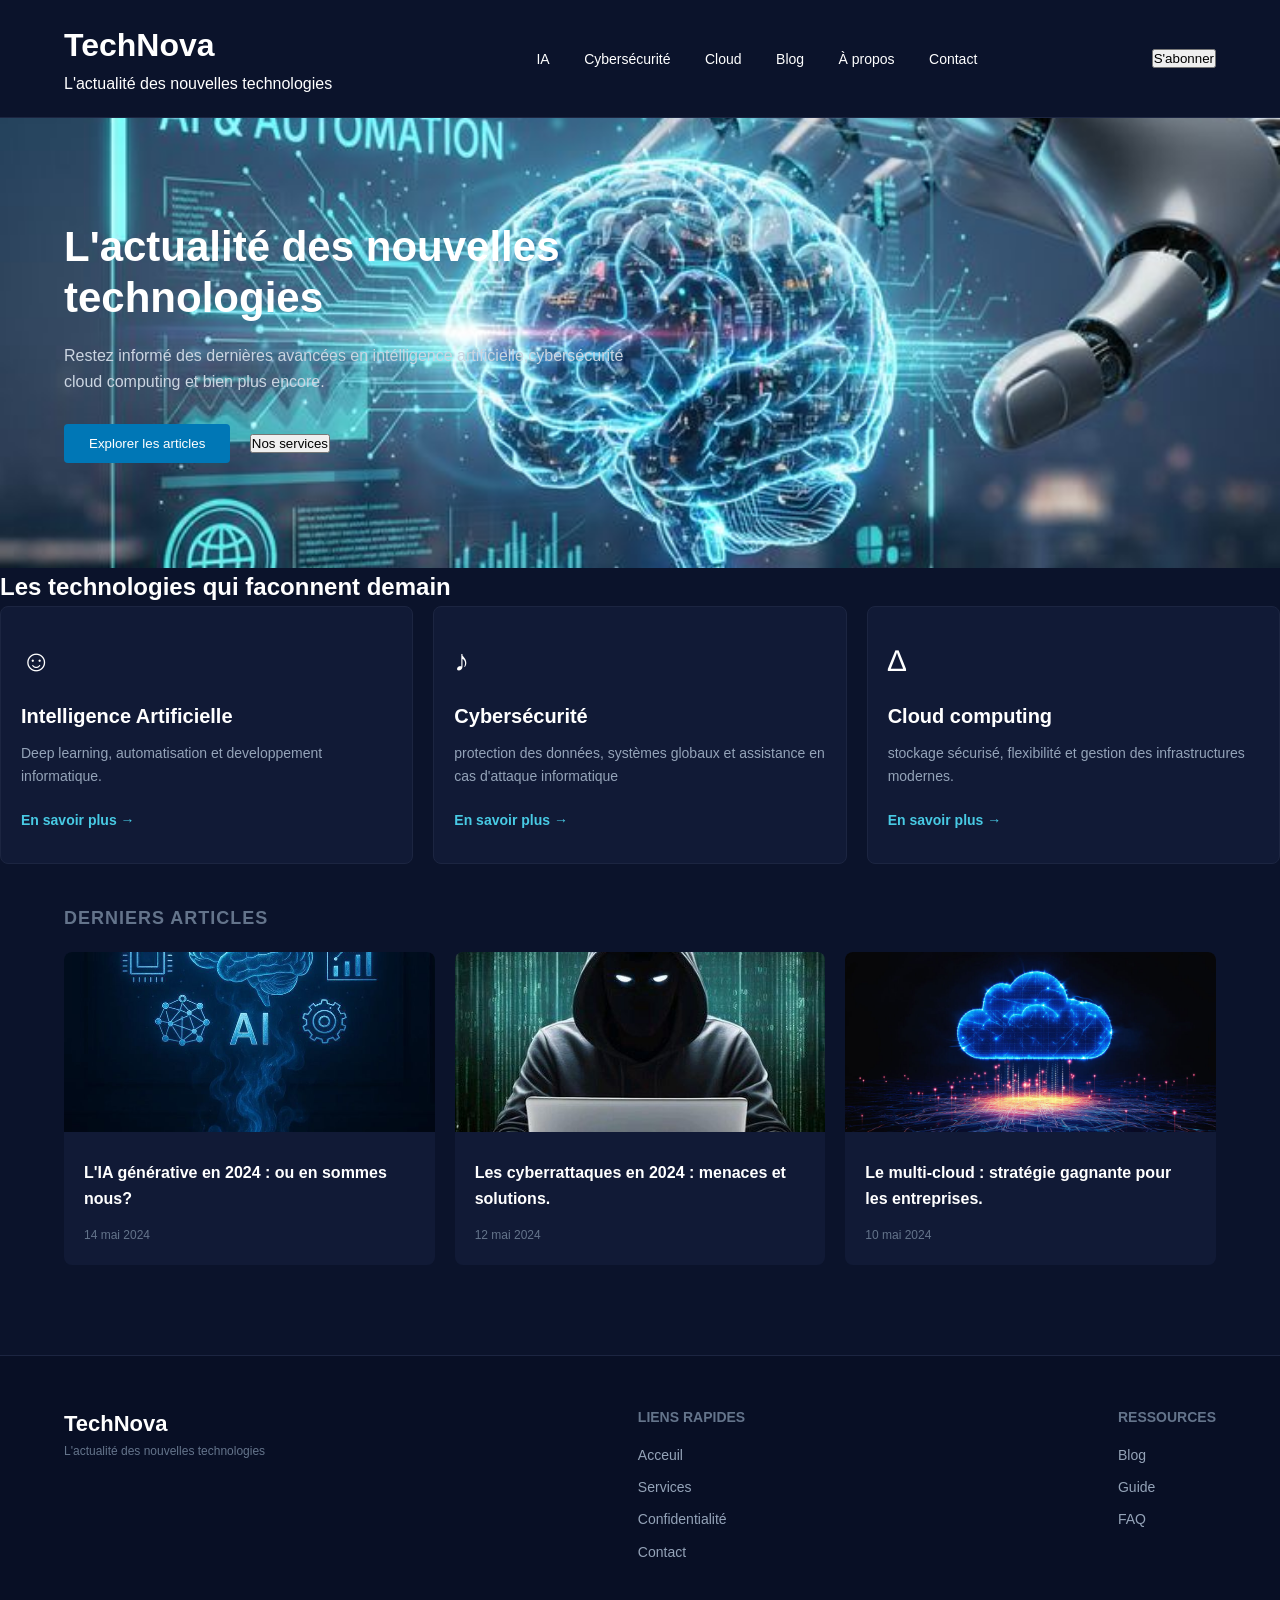
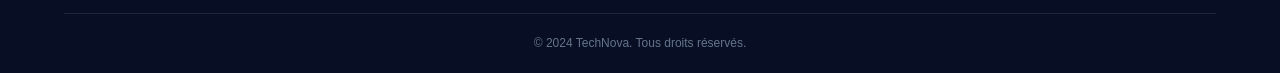
<file: Ngnou_Ange_Devoir_Integration/index.html>
<!DOCTYPE html>
<html lang="fr">
<head>
    <meta charset="UTF-8">
    <meta name="viewport" content="width=device-width, initial-scale=1.0">
    <title>TechNova- l'actualité des nouvelles technologies</title>
    <link rel="stylesheet" href="style.css">
</head>
<body>
    <header class="site-header">
        <div class="logo">
            <h1>TechNova</h1>
            <p>L'actualité des nouvelles technologies</p>
        </div>
        <nav class="nav-menu">
            <a href="#"Acceuil></a>
            <a href="#">IA</a>
            <a href="#">Cybersécurité</a>
            <a href="#">Cloud</a>
            <a href="#">Blog</a>
            <a href="#">À propos</a>
            <a href="#">Contact</a>
        </nav>
        <button class="btn-subscribe">S'abonner</button>
    </header>
    <section class="hero-section">
        <div class="hero-content">
            <h1>L'actualité des nouvelles technologies</h1>
            <p>Restez informé des dernières avancées en intélligence artificielle,cybersécurité cloud computing et bien plus encore.</p>
            <div class="hero-buttons">
                <button class="btn-primary">Explorer les articles</button>
                <button class="btn-secondary">Nos services</button>
            </div>
        </div>
    </section>
    <section class="tech-section">
        <h2>Les technologies qui faconnent demain</h2>
        <div class="tech-grid">
            <div class="tech-card">
                <div class="icon icon-ia">☺</div>
                <h3>Intelligence Artificielle</h3>
                <p>Deep learning, automatisation et developpement informatique.</p>
                <a href="#" class="more-link"> En savoir plus &rarr;</a>
            </div>
            <div class="tech-card">
                <div class="icon icon-crypto">♪</div>
                <h3>Cybersécurité</h3>
                <p>protection des données, systèmes globaux et assistance en cas d'attaque informatique</p>
                <a href="#" class="more-link">En savoir plus &rarr;</a>
            </div>
            <div class="tech-card">
                <div class="icon icon-cloud">∆</div>
                <h3>Cloud computing</h3>
                <p> stockage sécurisé, flexibilité et gestion des infrastructures modernes.</p>
                <a href="#" class="more-link">En savoir plus &rarr;</a>
            </div>
        </div>
    </section>
    <section class="articles-section">
        <h2>DERNIERS ARTICLES</h2>
        <div class="articles-grid">
            <article class="article-card">
                <img src="images/photo.jpg.jpg" alt="IA générative" class="article-img">
                <div class="article-body">
                    <h3>L'IA générative en 2024 : ou en sommes nous?</h3>
                    <p class="article-date"> 14 mai 2024</p>
                </div>
            </article>
            <article class="article-card">
                <img src="images/image.jpg.jpg" alt="Cyberrataques" class="article-img">
                <div class="article-body">
                    <h3>Les cyberrattaques en 2024 : menaces et solutions.</h3>
                    <p class="article-date"> 12 mai 2024</p>
                </div>
            </article>
            <article class="article-card">
                <img src="images/fond.jpg.jpg" alt="Multi-cloud" class="article-img">
                <div class="article-body">
                    <h3>Le multi-cloud : stratégie gagnante pour les entreprises.</h3>
                    <p class="article-date">10 mai 2024</p>
                </div>
            </article>
        </div>
    </section>
    <footer class="site-footer">
        <div class="footer-container">
            <div class="footer-logo">
                <h2>TechNova</h2>
                <p>L'actualité des nouvelles technologies</p>
            </div>
            <div class="footer-links">
                <h4>LIENS RAPIDES</h4>
                <a href="#">Acceuil</a>
                <a href="#">Services</a>
                <a href="#">Confidentialité</a>
                <a href="#">Contact</a>
            </div>
            <div class="footer-ressources">
                <h4>RESSOURCES</h4>
                <a href="#">Blog</a>
                <a href="#">Guide</a>
                <a href="#">FAQ</a>
            </div>
        </div>
        <div class="footer-bottom">
            <p>&copy; 2024 TechNova. Tous droits réservés.</p>
        </div>
    </footer> 
    
</body>
</html>
</file>
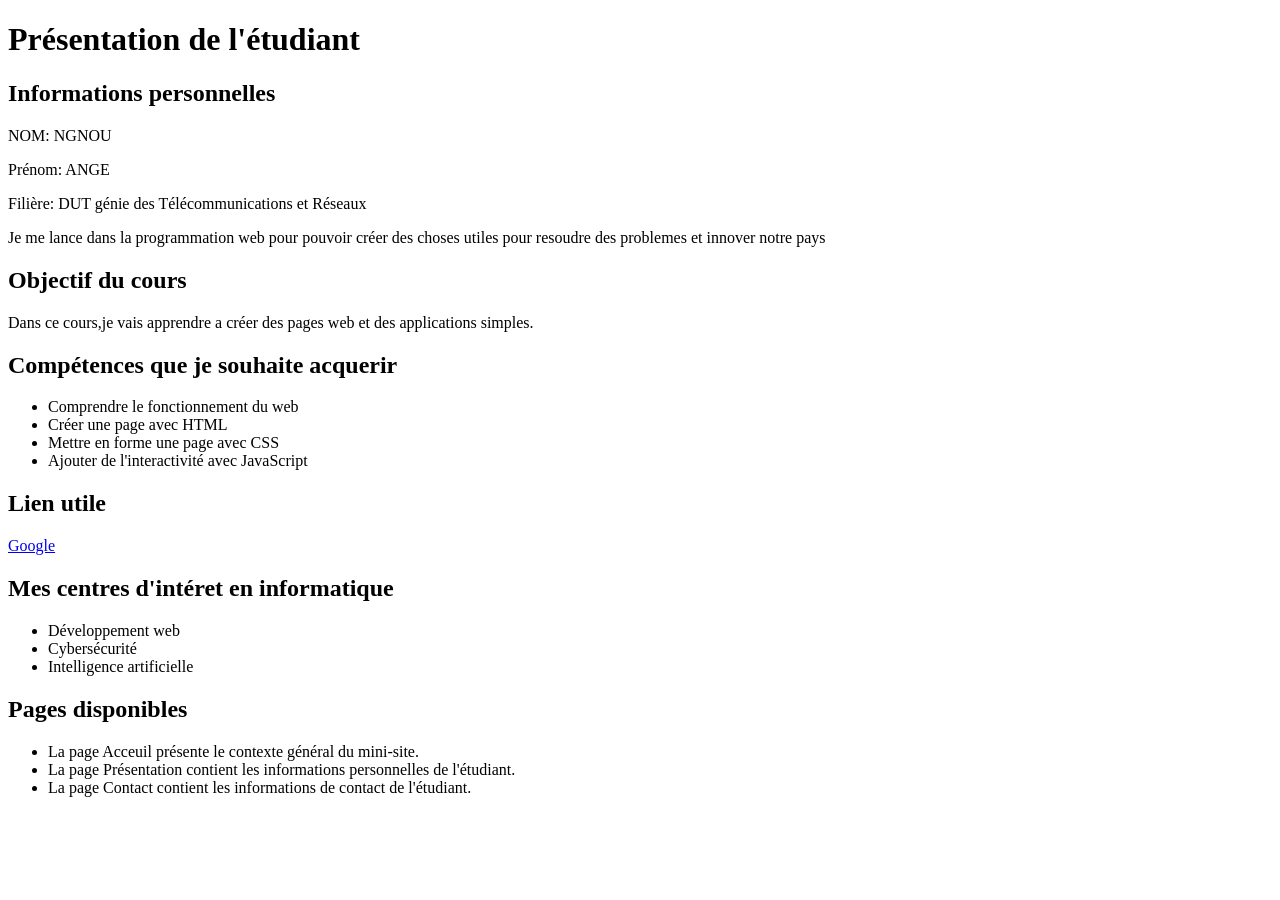
<file: TP1_NGNOU_ANGE_GTR_2026/index.html>
<!DOCTYPE html>
<html lang="fr">
<head>
    <meta charset="UTF-8">
    <meta name="viewport" content="width=device-width, initial-scale=1.0">
    <title>Ma première page web</title>
</head>
<body>
<h1>Présentation de l'étudiant</h1>
<h2>Informations personnelles</h2>
<p>NOM: NGNOU</p>
<p>Prénom: ANGE</p>
<p>Filière: DUT génie des Télécommunications et Réseaux</p>
<p>Je me lance dans la programmation web pour pouvoir créer des choses utiles pour resoudre des problemes et innover notre pays</p>
<h2>Objectif du cours</h2>
<p>Dans ce cours,je vais apprendre a créer des pages web et des applications simples.</p>
<h2>Compétences que je souhaite acquerir</h2>
<ul>
<li>Comprendre le fonctionnement du web</li>
<li>Créer une page avec HTML</li>
<li>Mettre en forme une page avec CSS</li>
<li>Ajouter de l'interactivité avec JavaScript</li>
</ul>
<h2>Lien utile</h2>
<p>
<a href="https://www.google.com">Google</a>

</p>
<h2>Mes centres d'intéret en informatique</h2>
<ul>
   <li>Développement web</li> 
<li>Cybersécurité</li>
<li>Intelligence artificielle</li>
</ul>
<h2>Pages disponibles</h2>
<ul>
    <li>La page Acceuil présente le contexte général du mini-site.</li>
    <li>La page Présentation contient les informations personnelles de l'étudiant.</li>
    <li>La page Contact contient les informations de contact de l'étudiant.</li>
</ul>
</body>
</html>
</file>
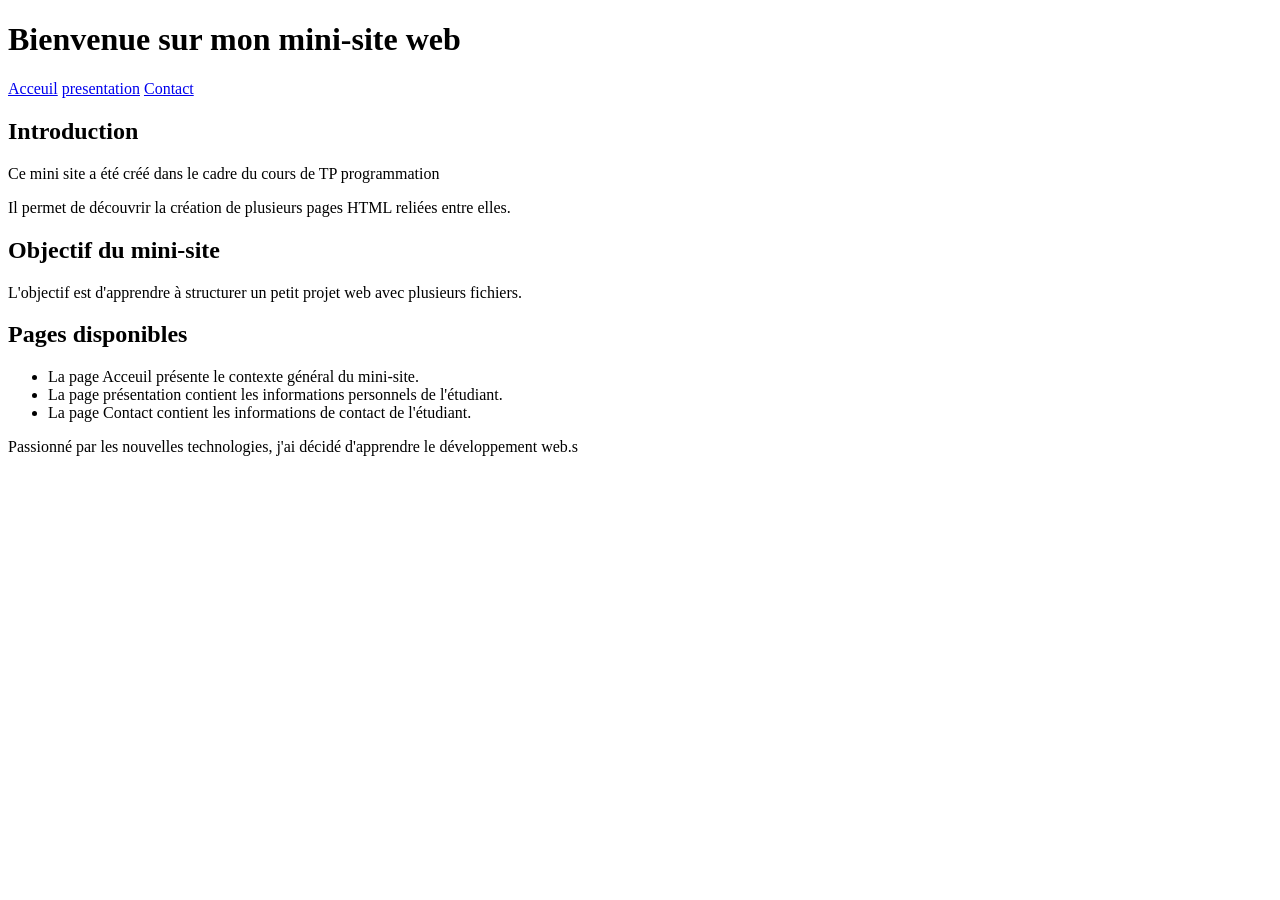
<file: TP2_Mini_Site_HTML/index.html>
<!DOCTYPE html>
<html lang="fr">
<head>
    <meta charset="UTF-8">
    <meta name="viewport" content="width=device-width, initial-scale=1.0">
    <title>Acceuil- Mon mini- site</title>
</head>
<body>
<h1>Bienvenue sur mon mini-site web</h1>
<nav>
    <a href="index.html">Acceuil</a>
    <a href="presentation.html">presentation</a>
    <a href="contact.html">Contact</a>
</nav> 
  <h2>Introduction</h2>
  <p>Ce mini site a été créé dans le cadre du cours de TP programmation
  </p>
<p>Il permet de découvrir la création de plusieurs pages HTML reliées entre elles.
</p>
<h2>Objectif du mini-site</h2>
<p>L'objectif est d'apprendre à structurer un petit projet web avec plusieurs fichiers.
</p>
<h2>Pages disponibles</h2>
<ul>
    <li> La page Acceuil présente le contexte général du mini-site.</li>
    <li>La page présentation contient les informations personnels de l'étudiant.</li>
    <li>La page Contact contient les informations de contact de l'étudiant.</li>
</ul>
<p>Passionné par les nouvelles technologies, j'ai décidé d'apprendre le développement web.s</p>
</body>
</html>
</file>
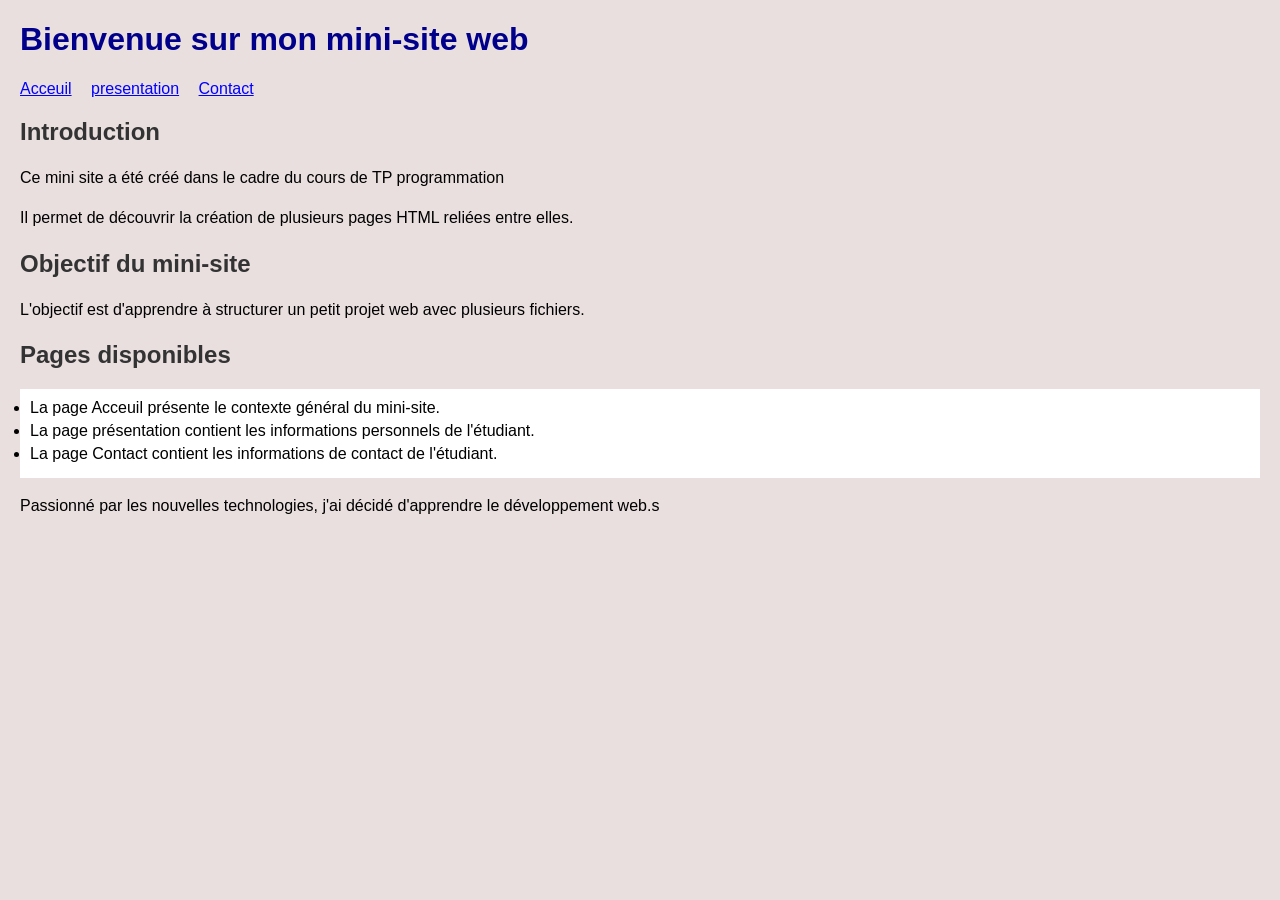
<file: TP5_CSS/index.html>
<!DOCTYPE html>
<html lang="fr">
<head>
    <meta charset="UTF-8">
    <meta name="viewport" content="width=device-width, initial-scale=1.0">
    <title>Acceuil- Mon mini- site</title>
    <link rel="stylesheet" href="style.css">
</head>
<body>
<h1>Bienvenue sur mon mini-site web</h1>
<nav>
    <a href="index.html">Acceuil</a>
    <a href="presentation.html">presentation</a>
    <a href="contact.html">Contact</a>
</nav> 
  <h2>Introduction</h2>
  <p>Ce mini site a été créé dans le cadre du cours de TP programmation
  </p>
<p>Il permet de découvrir la création de plusieurs pages HTML reliées entre elles.
</p>
<h2>Objectif du mini-site</h2>
<p>L'objectif est d'apprendre à structurer un petit projet web avec plusieurs fichiers.
</p>
<h2>Pages disponibles</h2>
<ul>
    <li> La page Acceuil présente le contexte général du mini-site.</li>
    <li>La page présentation contient les informations personnels de l'étudiant.</li>
    <li>La page Contact contient les informations de contact de l'étudiant.</li>
</ul>
<p>Passionné par les nouvelles technologies, j'ai décidé d'apprendre le développement web.s</p>
</body>
</html>
</file>
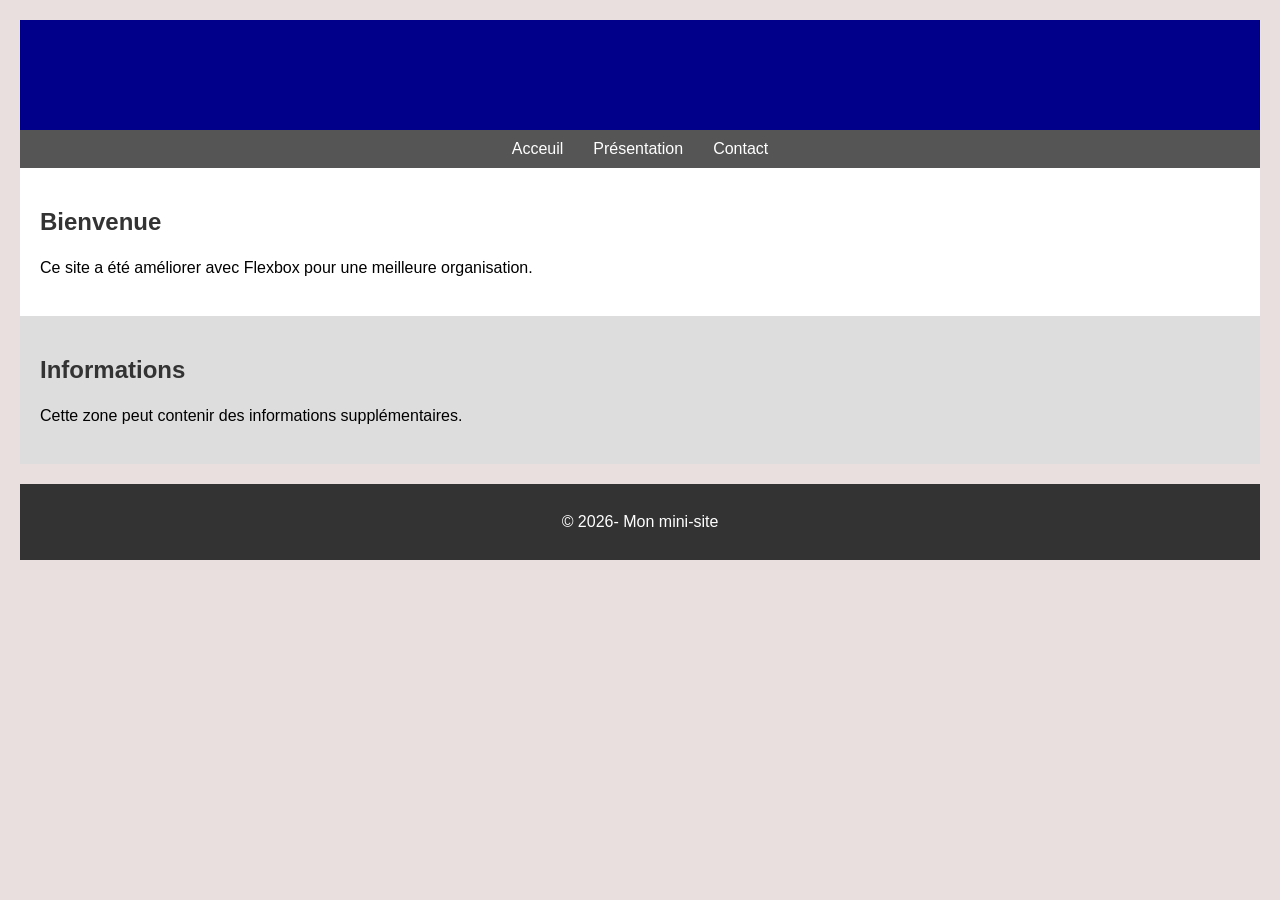
<file: TP6_Flexbox/index.html>
<!DOCTYPE html>
<html lang="fr">
<head>
    <meta charset="UTF-8">
    <meta name="viewport" content="width=device-width, initial-scale=1.0">
    <title>Acceuil- Mon mini- site</title>
    <link rel="stylesheet" href="style.css">
</head>
<body>
<header>
    <h1>Mon mini-site web</h1>
</header>
<nav>
    <a href="index.html">Acceuil</a>
    <a href="presentation.html">Présentation</a>
    <a href="contact.html">Contact</a>
</nav>
 <div class="contrainer">
    <main>
        <h2>Bienvenue</h2>
        <p>Ce site a été améliorer avec Flexbox pour une meilleure organisation.</p>
    </main>
    <aside>
        <h2>Informations</h2>
        <p>Cette zone peut contenir des informations supplémentaires.</p>
    </aside>
    </div>
    <footer>
     <p>© 2026- Mon mini-site</p>
    </footer>
</body>
</html>
</file>
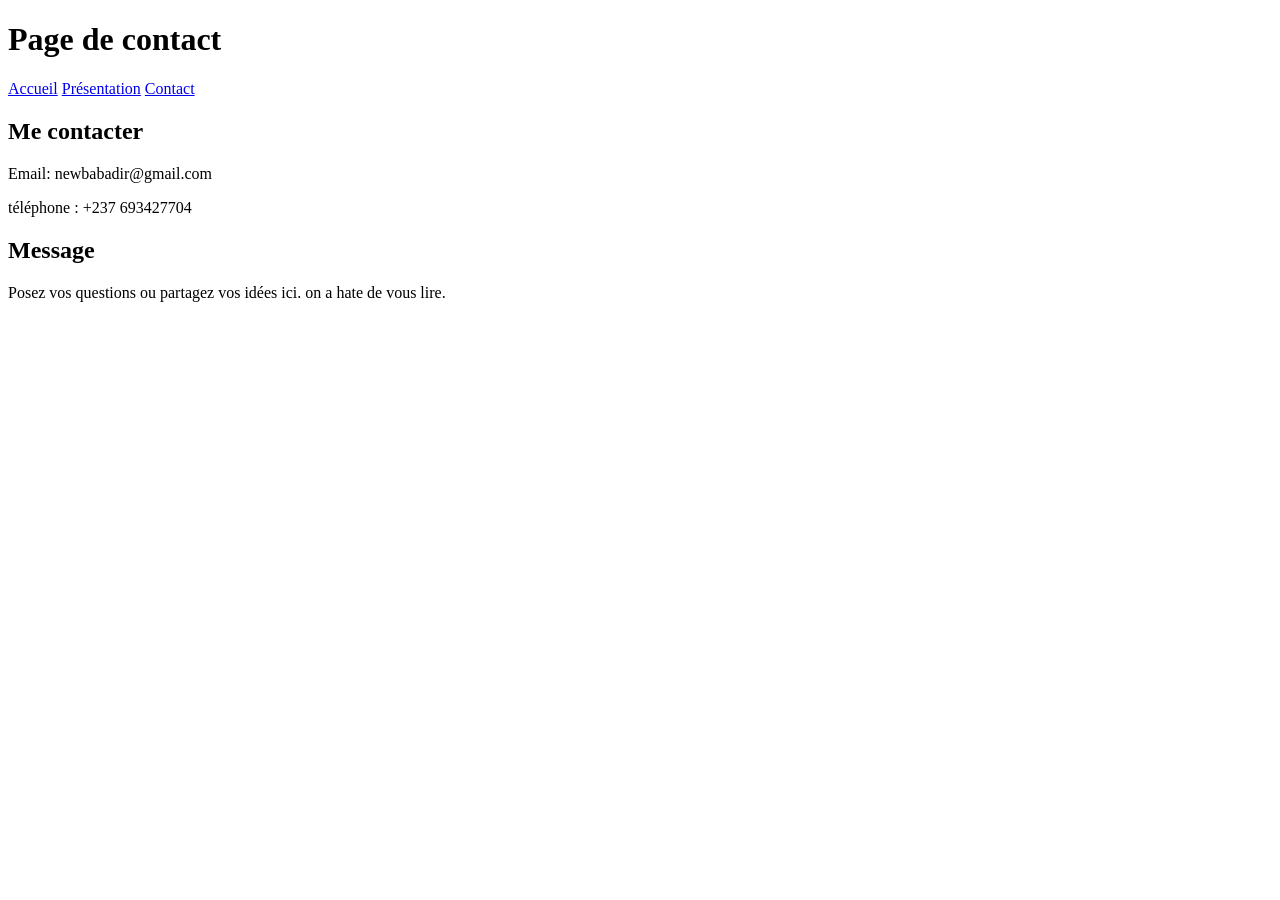
<file: TP2_Mini_Site_HTML/contact.html>
<!DOCTYPE html>
<html lang="fr">
<head>
    <meta charset="UTF-8">
    <meta name="viewport" content="width=device-width, initial-scale=1.0">
    <title>Contact-Mon mini-site</title>
</head>
<body>
  <h1>Page de contact</h1>
  <nav>
    <a href="index.html">Accueil</a>
    <a href="presentation.html">Présentation</a>
    <a href="contact.html">Contact</a>
  </nav> 
  <h2>Me contacter</h2>
  <p>Email: newbabadir@gmail.com</p>
  <p>téléphone : +237 693427704</p>
  <h2>Message</h2>
  <p>Posez vos questions ou partagez vos idées ici. on a hate de vous lire.</p> 
</body>
</html>
</file>
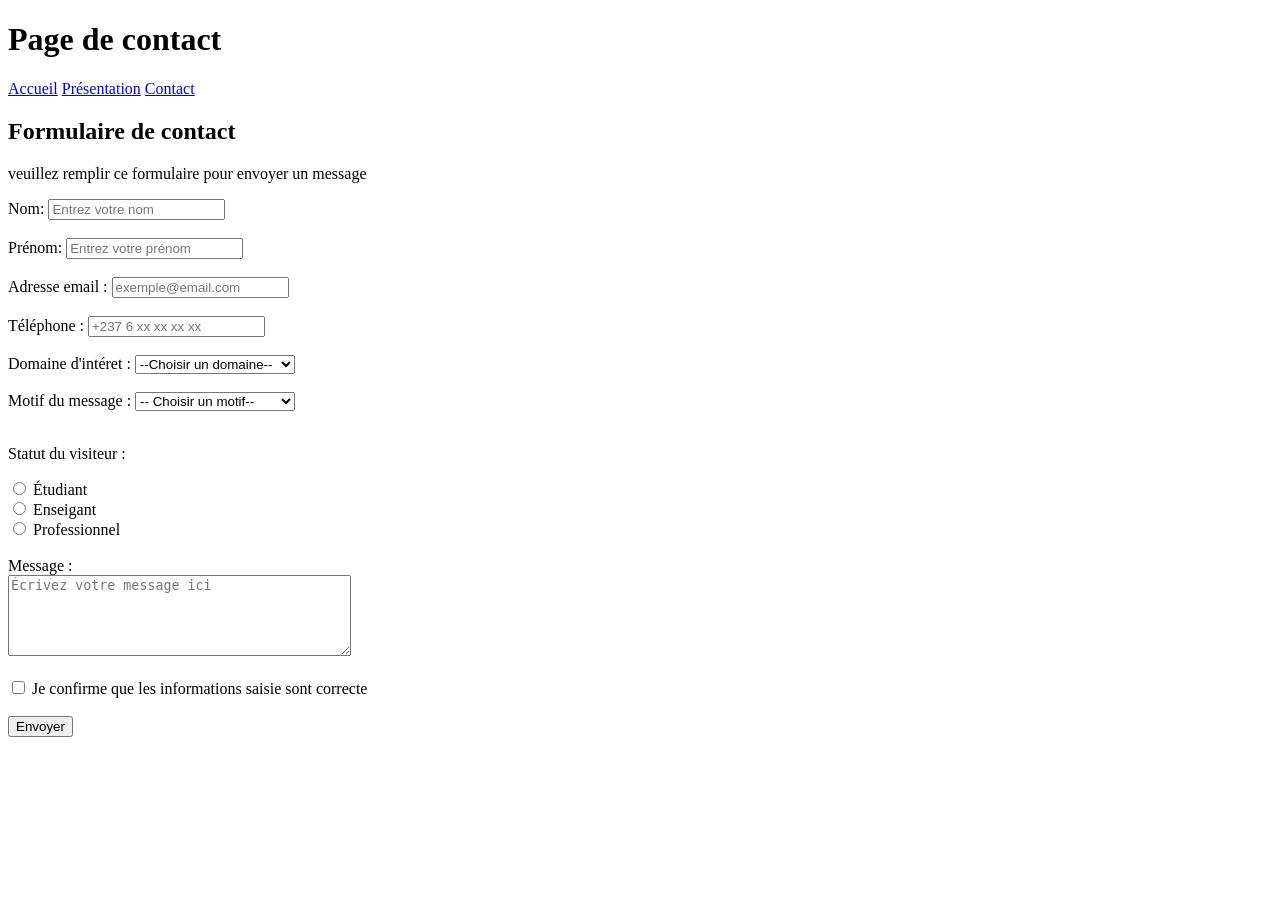
<file: TP3_Formulaire_HTML/contact.html>
<!DOCTYPE html>
<html lang="fr">

<head>
  <meta charset="UTF-8">
  <meta name="viewport" content="width=device-width, initial-scale=1.0">
  <title>Contact-Mon mini-site</title>
</head>

<body>
  <h1>Page de contact</h1>
  <nav>
    <a href="index.html">Accueil</a>
    <a href="presentation.html">Présentation</a>
    <a href="contact.html">Contact</a>
  </nav>
  <h2>Formulaire de contact</h2>
  <p>veuillez remplir ce formulaire pour envoyer un message</p>
  <form>
    <label for="nom">Nom:</label>
    <input type="text" id="nom" name="nom" placeholder="Entrez votre nom" required>
    <br>
    <br>
    <label for="prenom">Prénom:</label>
    <input type="text" id="prenom" name="prenom" placeholder="Entrez votre prénom" required>
    <br>
    <br>
    <label for="email">Adresse email :</label>
    <input type="email" id="email" name="email" placeholder="exemple@email.com" required>
    <br>
    <br>
    <label for="telephone">Téléphone :</label>
    <input type="tel" id="telephone" name="telephone" placeholder="+237 6 xx xx xx xx">
    <br>
    <br>
    <label for="domaine">Domaine d'intéret :</label>
    <select name="domaine" id="domaine" required>
    <option value="">--Choisir un domaine--</option>
    <option value="reseaux">Réseaux informatique</option>
    <option value="cybersecurite">Cybersécurité</option>
    <option value="developpement-web"> Développement web</option>
    <option value="administration-systeme">Administration système</option>
     </select>
     <br>
     <br>
        <label for="motif">Motif du message :</label>
    <select name="motif" id="motif" required>
      <option value="">-- Choisir un motif--</option>
      <option value="information">Demande d'information</option>
      <option value="stage">Demande de stage</option>
      <option value="projet">Proposition de projet</option>
      <option value="autre">Autre demande</option>
    </select>
    <br>
    <br>
    <p>Statut du visiteur :</p>
    <input type="radio" id="etudiant" name="statut" value="etudiant" required>
    <label for="etudiant">Étudiant</label>
    <br>
    <input type="radio" id="enseigant" name="statut" value="enseigant"> 
    <label for="enseignant">Enseigant</label>
    <br>
    <input type="radio" id="professionnel" name="statut" value="professionnel">
    <label for="professionnel">Professionnel</label>
    <br>
    <br>
    <label for="message">Message :</label>
    <br>
    <textarea name="message" id="message" rows="5" cols="40" placeholder="Écrivez votre message ici" required></textarea>
    <br>
    <br>
    <input type="checkbox" id="confirmation" name="confirmation" required>
    <label for="confirmation">Je confirme que les informations saisie sont correcte</label>
    <br>
    <br>

    <button type="submit">Envoyer</button>
  </form>
</body>
</html>
</file>
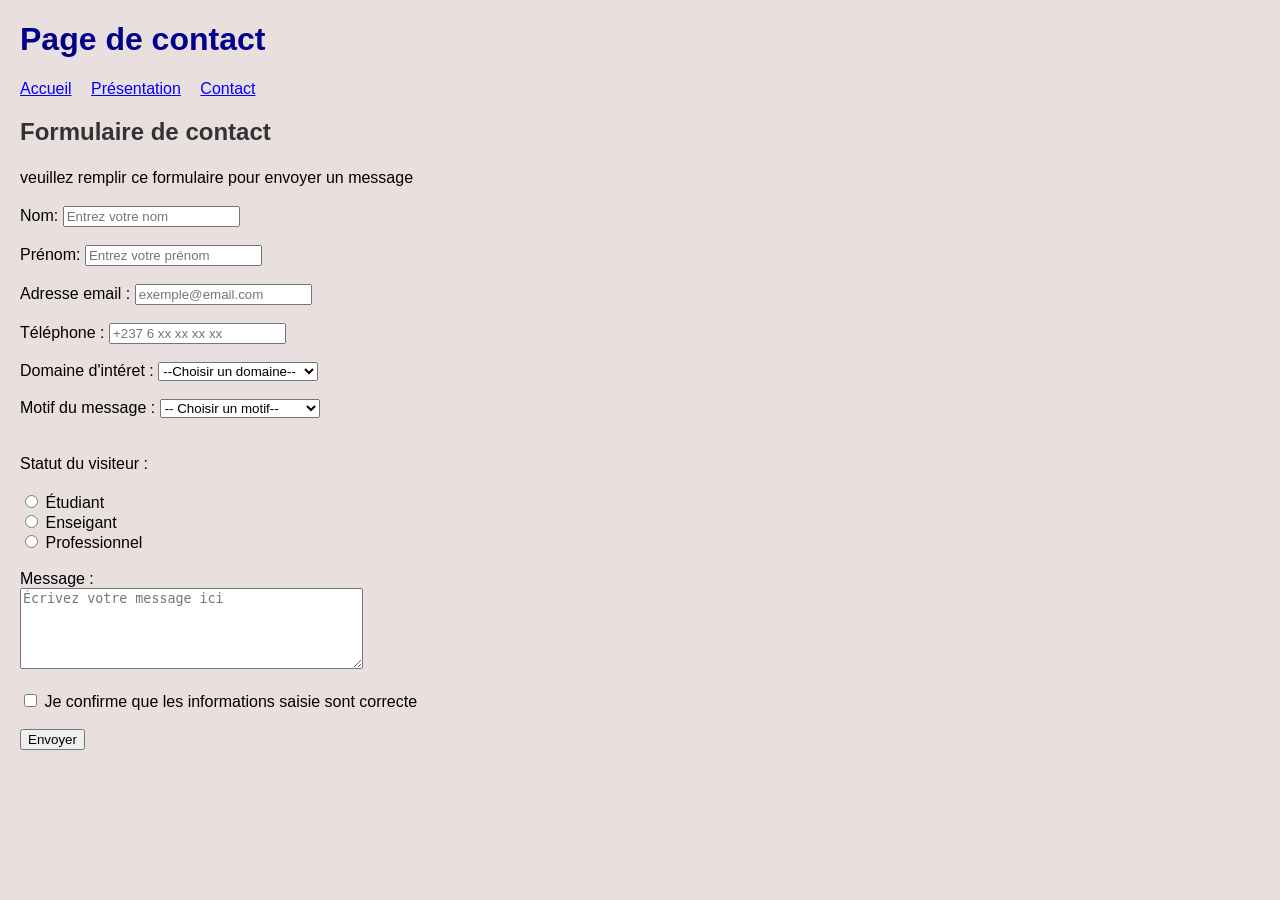
<file: TP5_CSS/contact.html>
<!DOCTYPE html>
<html lang="fr">

<head>
  <meta charset="UTF-8">
  <meta name="viewport" content="width=device-width, initial-scale=1.0">
  <title>Contact-Mon mini-site</title>
  <link rel="stylesheet" href="style.css">
</head>

<body>
  <h1>Page de contact</h1>
  <nav>
    <a href="index.html">Accueil</a>
    <a href="presentation.html">Présentation</a>
    <a href="contact.html">Contact</a>
  </nav>
  <h2>Formulaire de contact</h2>
  <p>veuillez remplir ce formulaire pour envoyer un message</p>
  <form>
    <label for="nom">Nom:</label>
    <input type="text" id="nom" name="nom" placeholder="Entrez votre nom" required>
    <br>
    <br>
    <label for="prenom">Prénom:</label>
    <input type="text" id="prenom" name="prenom" placeholder="Entrez votre prénom" required>
    <br>
    <br>
    <label for="email">Adresse email :</label>
    <input type="email" id="email" name="email" placeholder="exemple@email.com" required>
    <br>
    <br>
    <label for="telephone">Téléphone :</label>
    <input type="tel" id="telephone" name="telephone" placeholder="+237 6 xx xx xx xx">
    <br>
    <br>
    <label for="domaine">Domaine d'intéret :</label>
    <select name="domaine" id="domaine" required>
    <option value="">--Choisir un domaine--</option>
    <option value="reseaux">Réseaux informatique</option>
    <option value="cybersecurite">Cybersécurité</option>
    <option value="developpement-web"> Développement web</option>
    <option value="administration-systeme">Administration système</option>
     </select>
     <br>
     <br>
        <label for="motif">Motif du message :</label>
    <select name="motif" id="motif" required>
      <option value="">-- Choisir un motif--</option>
      <option value="information">Demande d'information</option>
      <option value="stage">Demande de stage</option>
      <option value="projet">Proposition de projet</option>
      <option value="autre">Autre demande</option>
    </select>
    <br>
    <br>
    <p>Statut du visiteur :</p>
    <input type="radio" id="etudiant" name="statut" value="etudiant" required>
    <label for="etudiant">Étudiant</label>
    <br>
    <input type="radio" id="enseigant" name="statut" value="enseigant"> 
    <label for="enseignant">Enseigant</label>
    <br>
    <input type="radio" id="professionnel" name="statut" value="professionnel">
    <label for="professionnel">Professionnel</label>
    <br>
    <br>
    <label for="message">Message :</label>
    <br>
    <textarea name="message" id="message" rows="5" cols="40" placeholder="Écrivez votre message ici" required></textarea>
    <br>
    <br>
    <input type="checkbox" id="confirmation" name="confirmation" required>
    <label for="confirmation">Je confirme que les informations saisie sont correcte</label>
    <br>
    <br>

    <button type="submit">Envoyer</button>
  </form>
</body>
</html>
</file>
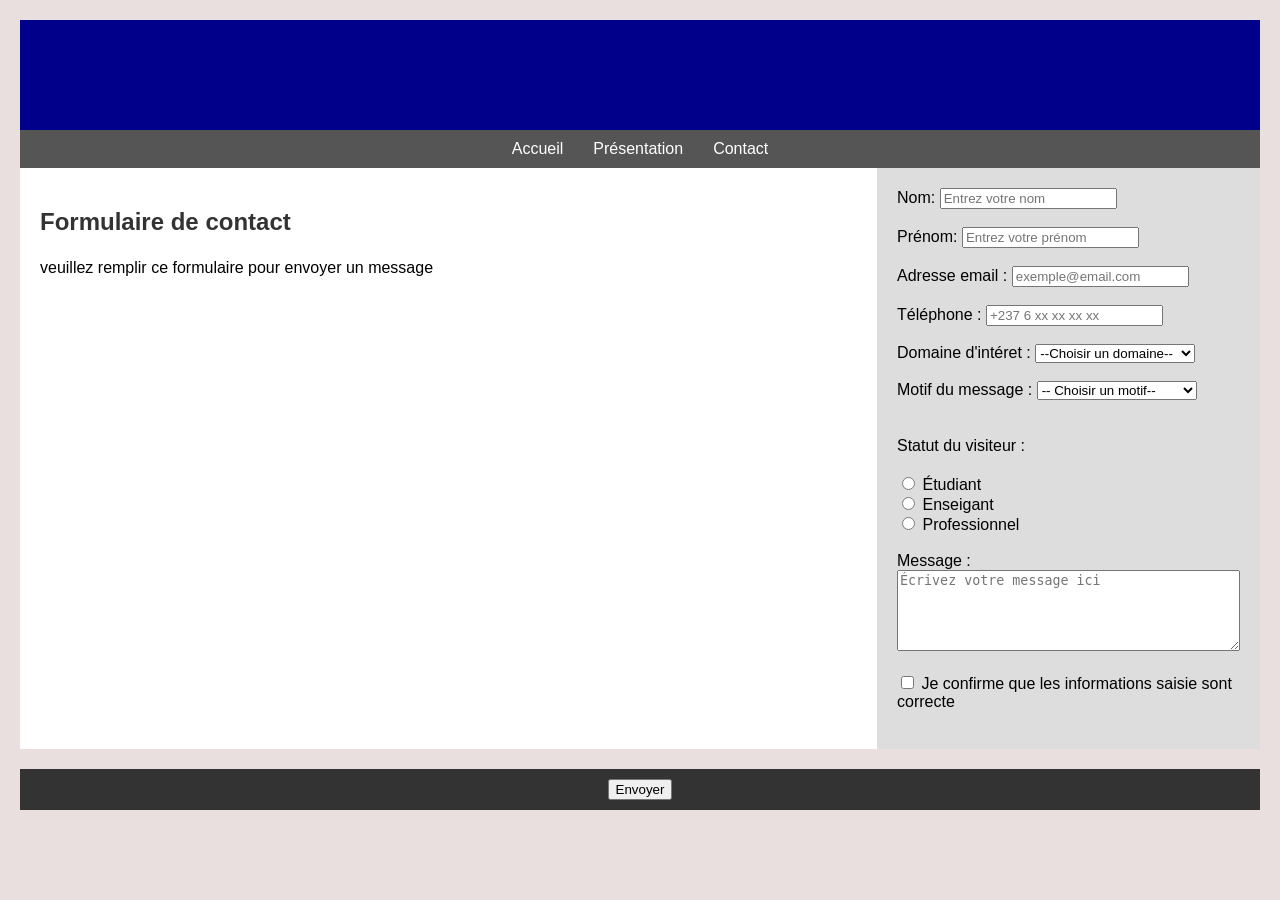
<file: TP6_Flexbox/contact.html>
<!DOCTYPE html>
<html lang="fr">

<head>
  <meta charset="UTF-8">
  <meta name="viewport" content="width=device-width, initial-scale=1.0">
  <title>Contact-Mon mini-site</title>
  <link rel="stylesheet" href="style.css">
</head>
<body>
  <header>
    <h1>Page de contact</h1>
  </header>
  <nav>
    <a href="index.html">Accueil</a>
    <a href="presentation.html">Présentation</a>
    <a href="contact.html">Contact</a>
  </nav>
   <div class="container">
     <main>
        <h2>Formulaire de contact</h2>
        <p>veuillez remplir ce formulaire pour envoyer un message</p>
     </main>
     <aside>
  <form>
        <label for="nom">Nom:</label>
        <input type="text" id="nom" name="nom" placeholder="Entrez votre nom" required>
        <br>
        <br>
        <label for="prenom">Prénom:</label>
        <input type="text" id="prenom" name="prenom" placeholder="Entrez votre prénom" required>
        <br>
        <br>
        <label for="email">Adresse email :</label>
        <input type="email" id="email" name="email" placeholder="exemple@email.com" required>
        <br>
        <br>
        <label for="telephone">Téléphone :</label>
        <input type="tel" id="telephone" name="telephone" placeholder="+237 6 xx xx xx xx">
        <br>
        <br>
        <label for="domaine">Domaine d'intéret :</label>
       <select name="domaine" id="domaine" required>
         <option value="">--Choisir un domaine--</option>
         <option value="reseaux">Réseaux informatique</option>
         <option value="cybersecurite">Cybersécurité</option>
         <option value="developpement-web"> Développement web</option>
         <option value="administration-systeme">Administration système</option>
        </select>
          <br>
          <br>
          <label for="motif">Motif du message :</label>
        <select name="motif" id="motif" required>
          <option value="">-- Choisir un motif--</option>
          <option value="information">Demande d'information</option>
          <option value="stage">Demande de stage</option>
          <option value="projet">Proposition de projet</option>
          <option value="autre">Autre demande</option>
        </select>
          <br>
          <br>
          <p>Statut du visiteur :</p>
          <input type="radio" id="etudiant" name="statut" value="etudiant" required>
         <label for="etudiant">Étudiant</label>
         <br>
         <input type="radio" id="enseigant" name="statut" value="enseigant"> 
         <label for="enseignant">Enseigant</label>
         <br>
         <input type="radio" id="professionnel" name="statut" value="professionnel">
         <label for="professionnel">Professionnel</label>
         <br>
         <br>
         <label for="message">Message :</label>
         <br>
         <textarea name="message" id="message" rows="5" cols="40" placeholder="Écrivez votre message ici" required></textarea>
         <br>
         <br>
         <input type="checkbox" id="confirmation" name="confirmation" required>
         <label for="confirmation">Je confirme que les informations saisie sont correcte</label>
         <br>
         <br>
     </aside>
    </div>
    <footer>
       <button type="submit">Envoyer</button>
</form>
    </footer>
</body>
</html>
</file>
<file: Ngnou_Ange_Devoir_Integration/style.css>
* {
    box-sizing: border-box;
    margin: 0;
    padding: 0;
}
 
body {
    font-family: Arial, sans-serif;
    background-color: #0b132b;
    color: #ffffff;
    line-height: 1.6;
}
 
a {
    color: #48cae4;
    text-decoration: none;
}
 
.site-header {
    display: flex;
    justify-content: space-between;
    align-items: center;
    padding: 20px 5%;
    border-bottom: 1px solid #1c2541;
}
. logo h1 {
    font-size: 24px;
    color: #ffffff;
}
 
logo p {
    font-size: 11px;
    color: #5bc0be;
}

.nav-menu a {
    color: #ffffff;
    margin: 0 15px;
    font-size: 14px;
} 

.nav-menu a:hover  {
    color: #5bc0be;

} 

.btn subscribe {
    background-color: #0077b6;
    color: white;
    border::none;
    padding: 10px 20px;
    border-radius: 4px;
    color: white;
    cursor: pointer;
} 

.hero-section {
    background-image: url(images/profil.jpg.jpg);
    background-size: cover;
    background-position: center;
    background-color: #0c1a30;
    min-height: 450px;
    display: flex;
    align-items: center;
    padding: 0 5%;
}
.hero-content  { 
    max-width: 600px;
}
.hero-content h1 { 
    font-size: 42px;
    margin-bottom: 20px;
    line-height: 1.2;
}

.hero-content p { 
    font-size: 16px;
    color: #cbd5e1;
    margin-bottom: 30px;
}

.hero-buttons .btn-primary {
    background-color: #0077b6;
    color: white;
    border: none;
    padding: 12px 25px;
    margin-right: 15px;
    border-radius: 4px;
    cursor: pointer; 
}

.tech-grid {
    display: flex;
    justify-content: space-between;
    gap: 20px;
}

.tech-card {
    background-color: #111a36;
    border: 1px solid #1C2541;
    border-radius: 8px;
    padding: 30px 20px;
    flex: 1;
    text-align: left;
}

.tech-card .icon {
    font-size: 30px;
    margin-bottom: 15px;
}

.tech-card h3 {
    font-size: 20px;
    margin-bottom: 10px;
}

.tech-card p {
    color: #94a3b8;
    font-size: 14px;
    margin-bottom: 20px;
}

.more-link {
    font-size: 14px;
    font-weight: bold;
 }
 
 .articles-section {
    padding: 40px 5%;
}

.articles-section h2 {
    font-size: 18px;
    color: #64748b;
    margin-bottom: 20px;
    letter-spacing: 1px;
}
 
.articles-grid {
    display: flex;
    gap: 20px;
}

.article-card {
    background-color: #111a36;
    border-radius: 8px;
    overflow: hidden;
    flex: 1;
}

    
.article-img {
    width: 100%;
    height: 180px;
    object-fit: cover;
}
.article-body {
    padding: 20px;
    
}

.article-body h3 {
    font-size: 16px;
    margin-bottom: 15px;
}
.article-date {
    font-size: 12px;
    color: #64748b;
}

.site-footer {
    background-color: #080f25;
    padding: 50px 5% 20px 5%;
    border-top: 1px solid #1c2541;
    margin-top: 50px;
}

.footer-container {
    display: flex;
    justify-content: space-between;
    gap: 40px;
    margin-bottom: 40px;
}

.footer-logo h2 {
    font-size: 22px;
}

.footer-logo p {
    font-size: 12px; 
    color: #64748b;
}

.footer-links h4, .footer-ressources h4 {
    font-size: 14px;
    color: #64748b;
    margin-bottom: 15px;
}

.footer-links a, .footer-ressources a {
    display: block;
    color: #94a3b8;
    font-size: 14px;
    margin-bottom: 10px;
}

.footer-bottom {
    text-align: center;
    border-top: 1px solid #1c2541;
    padding-top: 20px;
    font-size: 12px;
    color: #64748b;
}

@media (max-widht: 768px) {
    .nav-menu {
        display: none;
    }

    .tech-grid, .articles-grid, .footer-container {
        flex-direction: column;
    } 
     
    .hero-section {
        background-image: url(images/profil.jpg.jpg);
        text-align: center;
        padding: 40px 20px;
    } 
    
    .hero-content h1 {
        font-size: 30px;
    }    
    
}
</file>
<file: TP5_CSS/style.css>
body{
    background-color: #e9dfdf;
    font-family: Arial, sans-serif;
    margin: 20px;
}
h1{
    color: darkblue;
    text-align:  centre;
}
h2{
    color: #333;
}
p{
    font-size: 16px;
    line-height: 1.5;
}
a{
    text-decoration: nome;
    color: blue;
    margin-right: 15px;
}
a:hover{
    color: red;
}
p{
    font-size: 16px;
    line-height: 1.5;
}
a{
    text-decoration: nome;
    color: blue;
    margin-right: 15px;
}
a:hover{
    color: red;
}
ul{
    background-color: white;
    padding: 10px;
}
li{
    margin-bottom: 5px;
}
imag{
    border-radius: 10px;
    margin-top: 10px;
}
.section{
    background-color: white;
    padding: 15px;
    margin-bottom: 20px;
    border-radius: 5px;
}
.highlight{
    color: rgb(117, 33, 73);
    font-weight: bold;
}
</file>
<file: TP6_Flexbox/style.css>
body{
    background-color: #e9dfdf;
    font-family: Arial, sans-serif;
    margin: 20px;
}
h1{
    color: darkblue;
    text-align:  centre;
}
h2{
    color: #333;
}
p{
    font-size: 16px;
    line-height: 1.5;
}
a{
    text-decoration: nome;
    color: blue;
    margin-right: 15px;
}
a:hover{
    color: red;
}
p{
    font-size: 16px;
    line-height: 1.5;
}
a{
    text-decoration: nome;
    color: blue;
    margin-right: 15px;
}
a:hover{
    color: red;
}
ul{
    background-color: white;
    padding: 10px;
}
li{
    margin-bottom: 5px;
}
imag{
    border-radius: 10px;
    margin-top: 10px;
}
.section{
    background-color: white;
    padding: 15px;
    margin-bottom: 20px;
    border-radius: 5px;
}
.highlight{
    color: rgb(117, 33, 73);
    font-weight: bold;
}
.container{
    display: flex;
}
main{
   flex: 3;
   padding: 20px;
   background-color: white;
}
aside{ 
   flex: 1;
   padding: 20px;
   background-color: #ddd;
}
header{
   background-color: darkblue;
   color: white;
   padding: 15px;
   text-align: center;
}
footer{
   background-color: #333;
   color: white;
   text-align: center;
   padding: 10px;
   margin-top: 20px;
}
nav{
    display: flex;
    justify-content: center;
    background-color: #555;
    padding: 10px;
}
nav a{
    color: white;
    margin: 0 15px;
    text-decoration: none;
}
nav a:hover{
    color: yellow;
}
.container{
    display: flex;
    flex-direction: row;
}
</file>
